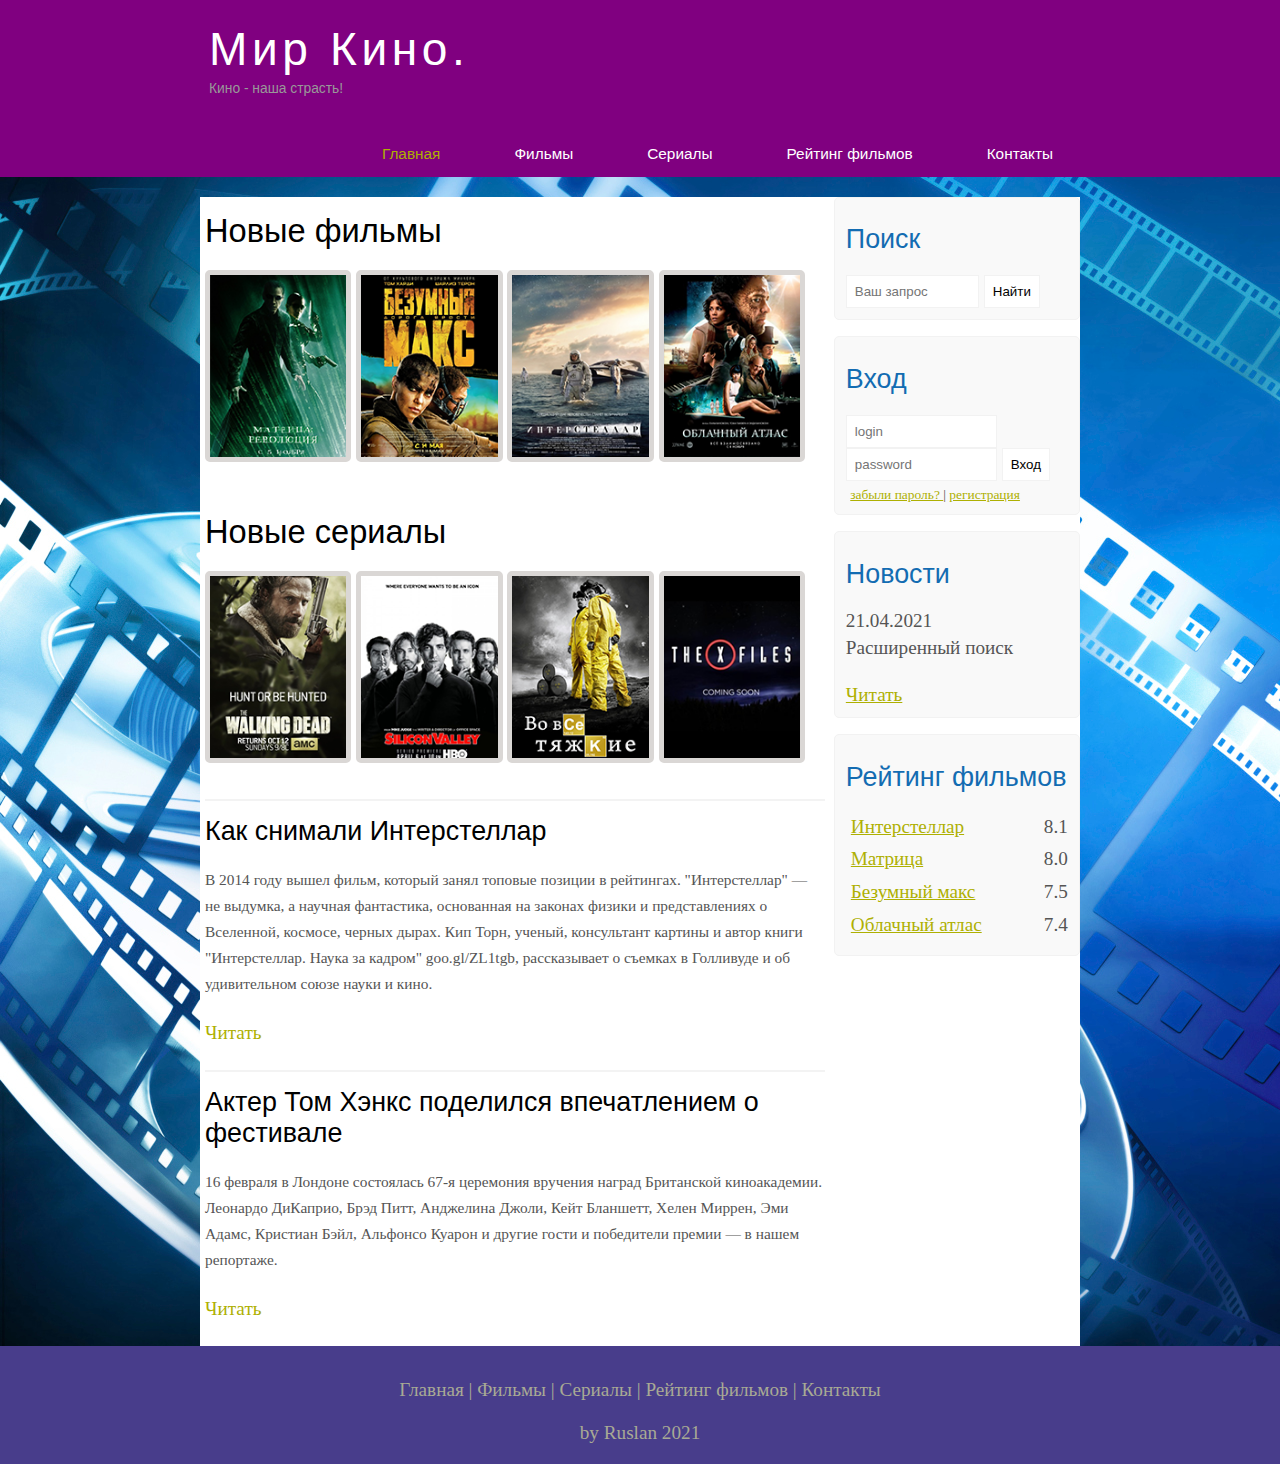
<file: index.html>
<!DOCTYPE html>
<html lang="ru" dir="ltr">
  <head>
    <meta charset="utf-8">
    <meta name="viewport" content="width=device-width, initial-scale=1">
    <title>Мир Кино.</title>
    <meta name="description" content="Мир Кино.">
    <meta name="keywords" content="html, Lesson">
    <link rel="stylesheet" href="style.css">
  </head>
  <body>
<div class="main">
  <div class="header">
    <div class="logo">
      <div class="logo_text">
        <h1><a href="index.html">Мир Кино.</a></h1>
        <h2>Кино - наша страсть!</h2>
      </div>
    </div>

<div class="menubar">
  <ul class="menu">
    <li class="selected"><a href="#"> Главная </a></li>
<li><a href="films.html"> Фильмы </a></li>
<li><a href="serial.html"> Сериалы </a></li>
<li><a href="reiting.html"> Рейтинг фильмов </a></li>
<li><a href="kontakts.html"> Контакты </a></li>
</ul>
</div>
</div>
<div class="site_content">
  <div class="sidebar_container">
    <div class="sidebar">
      <h2>Поиск</h2>
      <form method="post" action="#" id="search_form" >
        <input type="search" name="search_field" placeholder="Ваш запрос" />
        <input type="submit" class="btn" value="Найти" />
      </form>
    </div>

<div class="sidebar">
  <h2>Вход</h2>
  <form method="post" action="#" id="login" >
    <input type="text" name="login_field" placeholder="login" />
    <input type="password" name="password_field" placeholder="password" />
    <input type="submit" class="btn" value="Вход" />
    <div class="lables_passreg_text">
      <span><a href="#"> забыли пароль? </a></span> | <span><a href="#"> регистрация </a></span>
    </div>
  </form>
</div>
<div class="sidebar">
  <h2>Новости</h2>
  <span>21.04.2021</span>
  <p>Расширенный поиск</p>
  <a href="#">Читать</a>
  </div>
  <div class="sidebar">
    <h2>Рейтинг фильмов</h2>
    <ul>
      <li><a href="show.html"> Интерстеллар </a><span class="rating_sidebar">8.1</span></li>
      <li><a href="#"> Матрица </a><span class="rating_sidebar">8.0</span></li>
      <li><a href="#"> Безумный макс</a><span class="rating_sidebar">7.5</span></li>
      <li><a href="#"> Облачный атлас </a><span class="rating_sidebar">7.4</span></li>
    </ul>

  </div>
</div>
<div class="content">
  <h1>Новые фильмы</h1>
  <div class="films_block">
    <a href="#"><img src="img/matrix.png" alt=""></a>
    <a href="#"><img src="img/max.png" alt=""></a>
    <a href="#"><img src="img/inter.png" alt=""></a>
    <a href="#"><img src="img/cloud.png" alt=""></a>

  </div>
  <h1>Новые сериалы</h1>
  <div class="films_block">
    <a href="#"><img src="img/dead.png" alt=""></a>
    <a href="#"><img src="img/silicon.png" alt=""></a>
    <a href="#"><img src="img/breakingbad.png" alt=""></a>
    <a href="#"><img src="img/xfiles.png" alt=""></a>

  </div>
<div class="posts">
  <hr>
  <h2><a href="#"></a> Как снимали Интерстеллар</h2>
  <div class="posts_content">
    <p>
В 2014 году вышел фильм, который занял топовые позиции в рейтингах.
"Интерстеллар" — не выдумка, а научная фантастика,
 основанная на законах физики и представлениях о Вселенной,
  космосе, черных дырах.
  Кип Торн, ученый, консультант картины и автор книги "Интерстеллар.
  Наука за кадром" goo.gl/ZL1tgb, рассказывает о съемках в Голливуде
   и об удивительном союзе науки и кино.
    </p>
  </div>
<p><a href="#">Читать</a></p>
</div>
<div class="posts">
  <hr>
  <h2><a href="#"></a> Актер Том Хэнкс поделился впечатлением о фестивале</h2>
  <div class="posts_content">
    <p>
16 февраля в Лондоне состоялась 67-я церемония
вручения наград Британской киноакадемии.
 Леонардо ДиКаприо, Брэд Питт, Анджелина Джоли,
  Кейт Бланшетт, Хелен Миррен, Эми Адамс, Кристиан Бэйл,
   Альфонсо Куарон и другие гости и победители премии — в нашем репортаже.
  </div>
<p><a href="#">Читать</a></p>
</div>
</div>
</div>
<div class="footer">
  <p>
    <a href="#">Главная</a> |
    <a href="films.html">Фильмы</a> |
    <a href="serial.html">Сериалы</a> |
    <a href="reiting.html">Рейтинг фильмов</a> |
    <a href="kontakts.html">Контакты</a>
  </p>
  <p>by Ruslan 2021</p>
</div>
  </body>
</html>
</file>
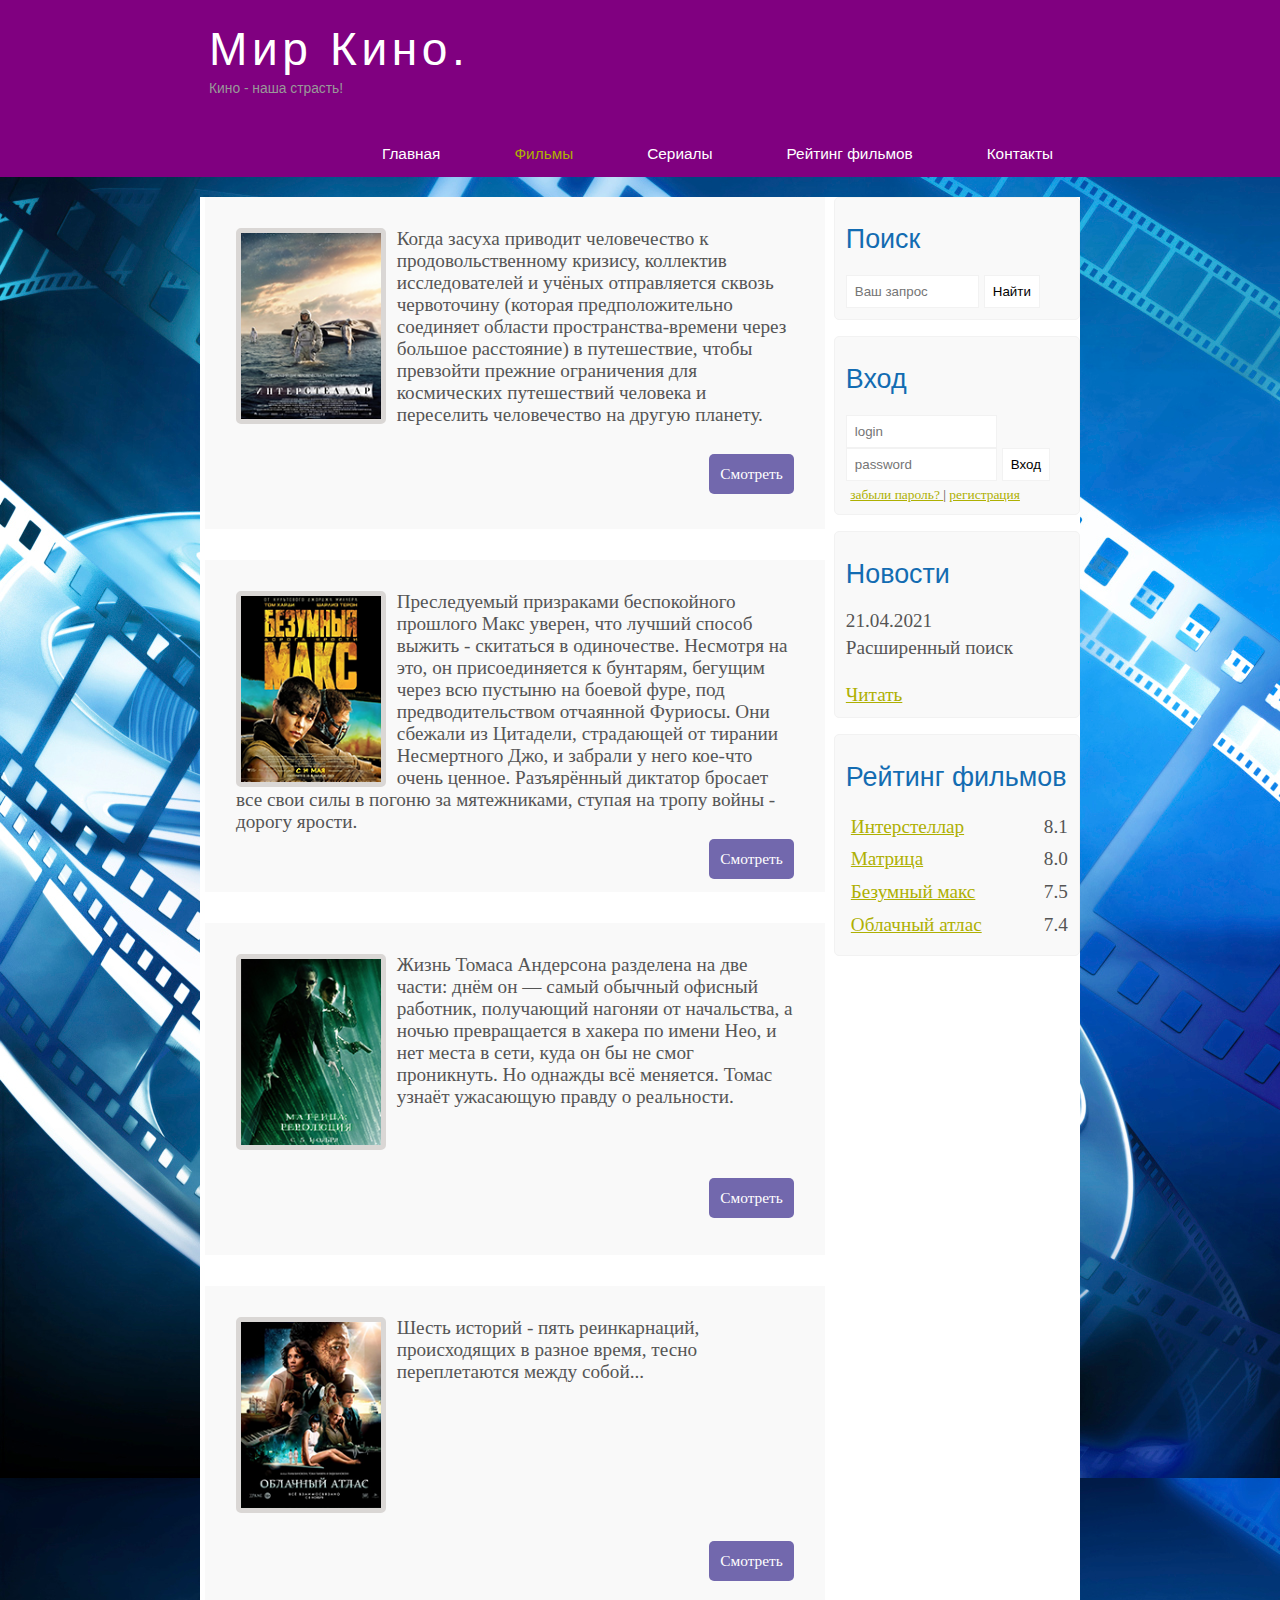
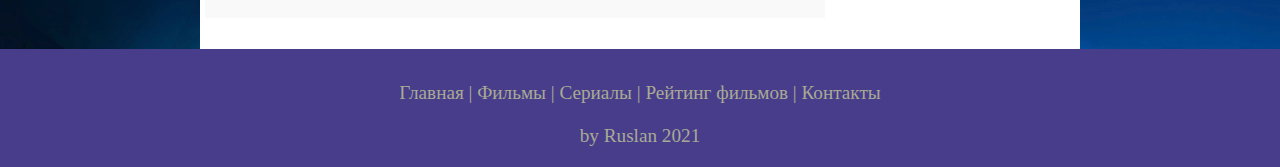
<file: films.html>
<!DOCTYPE html>
<html lang="ru" dir="ltr">
  <head>
    <meta charset="utf-8">
    <meta name="viewport" content="width=device-width, initial-scale=1">
    <title>Мир Кино.</title>
    <meta name="description" content="Мир Кино.">
    <meta name="keywords" content="html, Lesson">
    <link rel="stylesheet" href="style.css">
  </head>
<body>
<div class="main">
  <div class="header">
    <div class="logo">
      <div class="logo_text">
        <h1><a href="index.html">Мир Кино.</a></h1>
        <h2>Кино - наша страсть!</h2>
      </div>
    </div>
    <div class="menubar">
  <ul class="menu">
    <li><a href="index.html"> Главная </a></li>
    <li class="selected"><a href="films.html"> Фильмы </a></li>
    <li><a href="serial.html"> Сериалы </a></li>
    <li><a href="reiting.html"> Рейтинг фильмов </a></li>
    <li><a href="kontakts.html"> Контакты </a></li>
  </ul>
</div>
  </div>
  <div class="site_content">
<div class="sidebar_container">
<div class="sidebar">
<h2>Поиск</h2>
<form method="post" action="#" id="search_form" >
<input type="search" name="search_field" placeholder="Ваш запрос" />
<input type="submit" class="btn" value="Найти" />
</form>
</div>

<div class="sidebar">
<h2>Вход</h2>
<form method="post" action="#" id="login" >
<input type="text" name="login_field" placeholder="login" />
<input type="password" name="password_field" placeholder="password" />
<input type="submit" class="btn" value="Вход" />
<div class="lables_passreg_text">
<span><a href="#"> забыли пароль? </a></span> | <span><a href="#"> регистрация </a></span>
</div>
</form>
</div>
<div class="sidebar">
<h2>Новости</h2>
<span>21.04.2021</span>
<p> Расширенный поиск</p>
<a href="#">Читать</a>
</div>
<div class="sidebar">
<h2>Рейтинг фильмов</h2>
<ul>
<li><a href="show.html"> Интерстеллар </a><span class="rating_sidebar">8.1</span></li>
<li><a href="#"> Матрица </a><span class="rating_sidebar">8.0</span></li>
<li><a href="#"> Безумный макс</a><span class="rating_sidebar">7.5</span></li>
<li><a href="#"> Облачный атлас </a><span class="rating_sidebar">7.4</span></li>
</ul>

</div>
</div>
<div class="content">
<div class="info_film">
<img src="img/inter.png" alt="">
Когда засуха приводит человечество к продовольственному кризису,
коллектив исследователей и учёных отправляется сквозь червоточину
(которая предположительно соединяет области
пространства-времени через большое расстояние) в путешествие,
чтобы превзойти прежние ограничения для космических путешествий человека
и переселить человечество на другую планету.
<div class="button"><a href="show.html">Смотреть</a>
</div>
</div>
<div class="info_film">
<img src="img/max.png" alt="">
Преследуемый призраками беспокойного прошлого Макс уверен,
что лучший способ выжить - скитаться в одиночестве.
Несмотря на это, он присоединяется к бунтарям,
бегущим через всю пустыню на боевой фуре,
под предводительством отчаянной Фуриосы.
Они сбежали из Цитадели, страдающей от тирании Несмертного Джо,
и забрали у него кое-что очень ценное.
Разъярённый диктатор бросает все свои силы в погоню за мятежниками,
ступая на тропу войны - дорогу ярости.
<div class="button"><a href="#">Смотреть</a>
</div>
</div>
<div class="info_film">
<img src="img/matrix.png" alt="">
Жизнь Томаса Андерсона разделена на две части:
днём он — самый обычный офисный работник, получающий нагоняи от начальства,
а ночью превращается в хакера по имени Нео, и нет места в сети,
куда он бы не смог проникнуть. Но однажды всё меняется.
Томас узнаёт ужасающую правду о реальности.
<div class="button"><a href="#">Смотреть</a>
</div>
</div>
<div class="info_film">
<img src="img/cloud.png" alt="">
Шесть историй - пять реинкарнаций, происходящих в разное время,
тесно переплетаются между собой...
<div class="button"><a href="#">Смотреть</a>
</div>
</div>
</div>
</div>
<div class="footer">
<p>
<a href="index.html">Главная</a> |
<a href="films.html">Фильмы</a> |
<a href="serial.html">Сериалы</a> |
<a href="reitin.html">Рейтинг фильмов</a> |
<a href="kontakts.html">Контакты</a>
</p>
<p>by Ruslan 2021</p>
</div>
</div>
  </body>
</html>
</file>
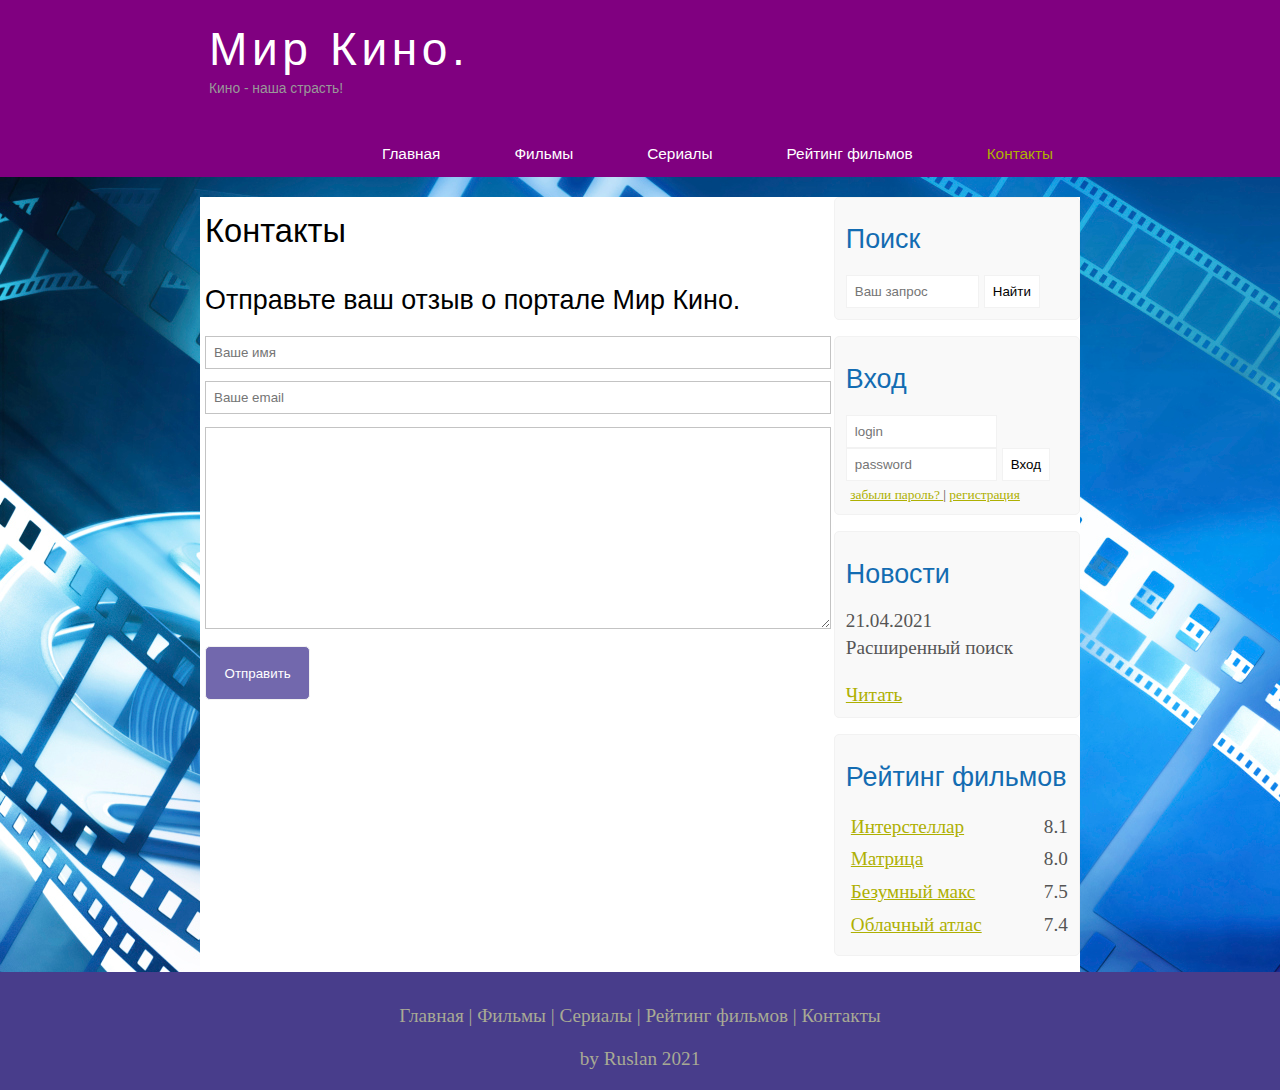
<file: kontakts.html>
<!DOCTYPE html>
<html lang="ru" dir="ltr">
  <head>
    <meta charset="utf-8">
    <meta name="viewport" content="width=device-width, initial-scale=1">
    <title>Мир Кино.</title>
    <meta name="description" content="Мир Кино.">
    <meta name="keywords" content="html, Lesson">
    <link rel="stylesheet" href="style.css">
  </head>
  <body>
<div class="main">
  <div class="header">
    <div class="logo">
      <div class="logo_text">
        <h1><a href="index.html">Мир Кино.</a></h1>
        <h2>Кино - наша страсть!</h2>
      </div>
    </div>

<div class="menubar">
  <ul class="menu">
    <li><a href="index.html"> Главная </a></li>
<li><a href="films.html"> Фильмы </a></li>
<li><a href="serial.html"> Сериалы </a></li>
<li><a href="reiting.html"> Рейтинг фильмов </a></li>
<li  class="selected"><a href="kontakts.html"> Контакты </a></li>
</ul>
</div>
</div>
<div class="site_content">
  <div class="sidebar_container">
    <div class="sidebar">
      <h2>Поиск</h2>
      <form method="post" action="#" id="search_form" >
        <input type="search" name="search_field" placeholder="Ваш запрос" />
        <input type="submit" class="btn" value="Найти" />
      </form>
    </div>

<div class="sidebar">
  <h2>Вход</h2>
  <form method="post" action="#" id="login" >
    <input type="text" name="login_field" placeholder="login" />
    <input type="password" name="password_field" placeholder="password" />
    <input type="submit" class="btn" value="Вход" />
    <div class="lables_passreg_text">
      <span><a href="#"> забыли пароль? </a></span> | <span><a href="#"> регистрация </a></span>
    </div>
  </form>
</div>
<div class="sidebar">
  <h2>Новости</h2>
  <span>21.04.2021</span>
  <p> Расширенный поиск</p>
  <a href="#">Читать</a>
  </div>
  <div class="sidebar">
    <h2>Рейтинг фильмов</h2>
    <ul>
      <li><a href="show.html"> Интерстеллар </a><span class="rating_sidebar">8.1</span></li>
      <li><a href="#"> Матрица </a><span class="rating_sidebar">8.0</span></li>
      <li><a href="#"> Безумный макс</a><span class="rating_sidebar">7.5</span></li>
      <li><a href="#"> Облачный атлас </a><span class="rating_sidebar">7.4</span></li>
    </ul>

  </div>
</div>
<div class="content">



  <h1> Контакты</h1>

<h2>Отправьте ваш отзыв о портале Мир Кино.</h2>

<div class="send">
  <form  action="#" method="post" id="review">
    <input type="text" name="review_name" placeholder="Ваше имя">
    <input type="text" name="review_name" placeholder="Ваше email">
    <textarea name="review_text"></textarea>
    <input type="submit" class="btn" value="Отправить">

  </form>

</div>
</div>
</div>
<div class="footer">
  <p>
    <a href="index.html">Главная</a> |
    <a href="films.html">Фильмы</a> |
    <a href="serial.html">Сериалы</a> |
    <a href="reiting.html">Рейтинг фильмов</a> |
    <a href="kontakts.html">Контакты</a>
  </p>
  <p>by Ruslan 2021</p>
</div>
  </body>
</html>
</file>
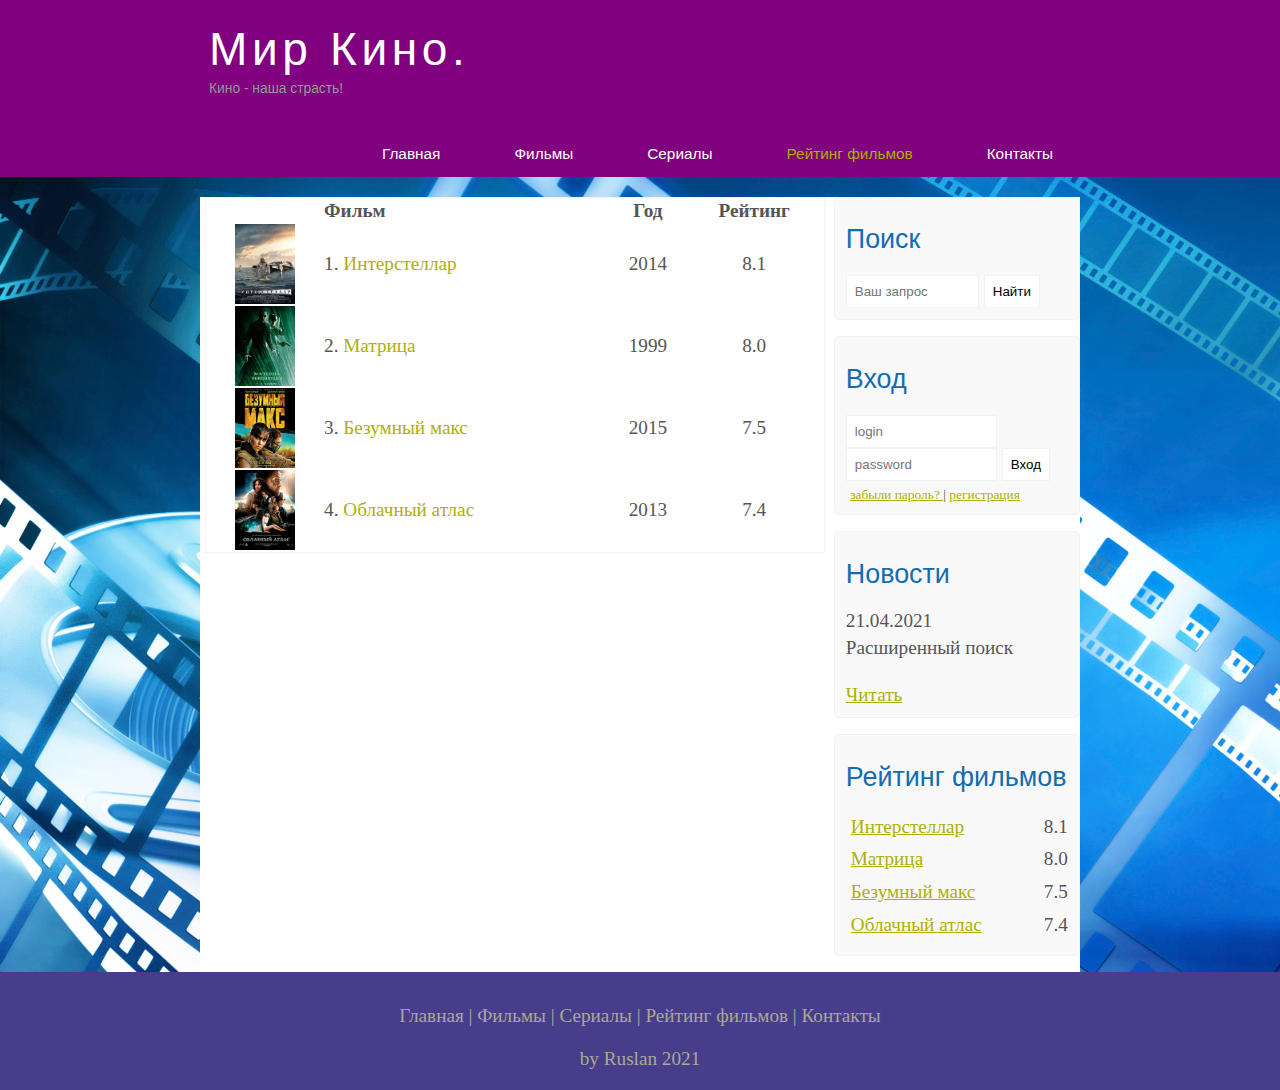
<file: reiting.html>
<!DOCTYPE html>
<html lang="ru" dir="ltr">
  <head>
    <meta charset="utf-8">
    <meta name="viewport" content="width=device-width, initial-scale=1">
    <title>Мир Кино.</title>
    <meta name="description" content="Мир Кино.">
    <meta name="keywords" content="html, Lesson">
    <link rel="stylesheet" href="style.css">
  </head>
  <body>
<div class="main">
  <div class="header">
    <div class="logo">
      <div class="logo_text">
        <h1><a href="index.html">Мир Кино.</a></h1>
        <h2>Кино - наша страсть!</h2>
      </div>
    </div>

<div class="menubar">
  <ul class="menu">
    <li><a href="index.html"> Главная </a></li>
<li><a href="films.html"> Фильмы </a></li>
<li><a href="serial.html"> Сериалы </a></li>
<li class="selected"><a href="reiting.html"> Рейтинг фильмов </a></li>
<li><a href="kontakts.html"> Контакты </a></li>
</ul>
</div>
</div>
<div class="site_content">
  <div class="sidebar_container">
    <div class="sidebar">
      <h2>Поиск</h2>
      <form method="post" action="#" id="search_form" >
        <input type="search" name="search_field" placeholder="Ваш запрос" />
        <input type="submit" class="btn" value="Найти" />
      </form>
    </div>

<div class="sidebar">
  <h2>Вход</h2>
  <form method="post" action="#" id="login" >
    <input type="text" name="login_field" placeholder="login" />
    <input type="password" name="password_field" placeholder="password" />
    <input type="submit" class="btn" value="Вход" />
    <div class="lables_passreg_text">
      <span><a href="#"> забыли пароль? </a></span> | <span><a href="#"> регистрация </a></span>
    </div>
  </form>
</div>
<div class="sidebar">
  <h2>Новости</h2>
  <span>21.04.2021</span>
  <p> Расширенный поиск</p>
  <a href="#">Читать</a>
  </div>
  <div class="sidebar">
    <h2>Рейтинг фильмов</h2>
    <ul>
      <li><a href="show.html"> Интерстеллар </a><span class="rating_sidebar">8.1</span></li>
      <li><a href="#"> Матрица </a><span class="rating_sidebar">8.0</span></li>
      <li><a href="#"> Безумный макс</a><span class="rating_sidebar">7.5</span></li>
      <li><a href="#"> Облачный атлас </a><span class="rating_sidebar">7.4</span></li>
    </ul>

  </div>
</div>
<div class="content">

<table>
  <tr>
<th></th>
<th>Фильм</th>
<th class="center" >Год</th>
<th class="center" >Рейтинг</th>
  </tr>
  <tr>
    <td class="center"> <img   src="img/inter.png" > </td>
    <td>1. <a href="show.html">Интерстеллар</a>  </td>
    <td class="center" >2014</td>
    <td class="center" class="rating" >8.1</td>
  </tr>
  <tr>
    <td class="center"> <img   src="img/matrix.png" > </td>
    <td>2. <a href="#">Матрица</a>   </td>
    <td class="center" >1999</td>
    <td class="center" class="rating" >8.0</td>
  </tr>
  <tr>
    <td class="center"> <img   src="img/max.png" > </td>
    <td>3. <a href="#"> Безумный макс</a>  </td>
    <td class="center" >2015</td>
    <td class="center" class="rating" >7.5</td>
  </tr>
  <tr>
    <td class="center"> <img   src="img/cloud.png" > </td>
    <td>4. <a href="#">Облачный атлас</a>   </td>
    <td class="center" >2013</td>
    <td class="center" class="rating" >7.4</td>
  </tr>

</table>


</div>
</div>
<div class="footer">
  <p>
    <a href="index.html">Главная</a> |
    <a href="films.html">Фильмы</a> |
    <a href="serial.html">Сериалы</a> |
    <a href="reiting.html">Рейтинг фильмов</a> |
    <a href="kontakts.html">Контакты</a>
  </p>
  <p>by Ruslan 2021</p>
</div>
  </body>
</html>
</file>
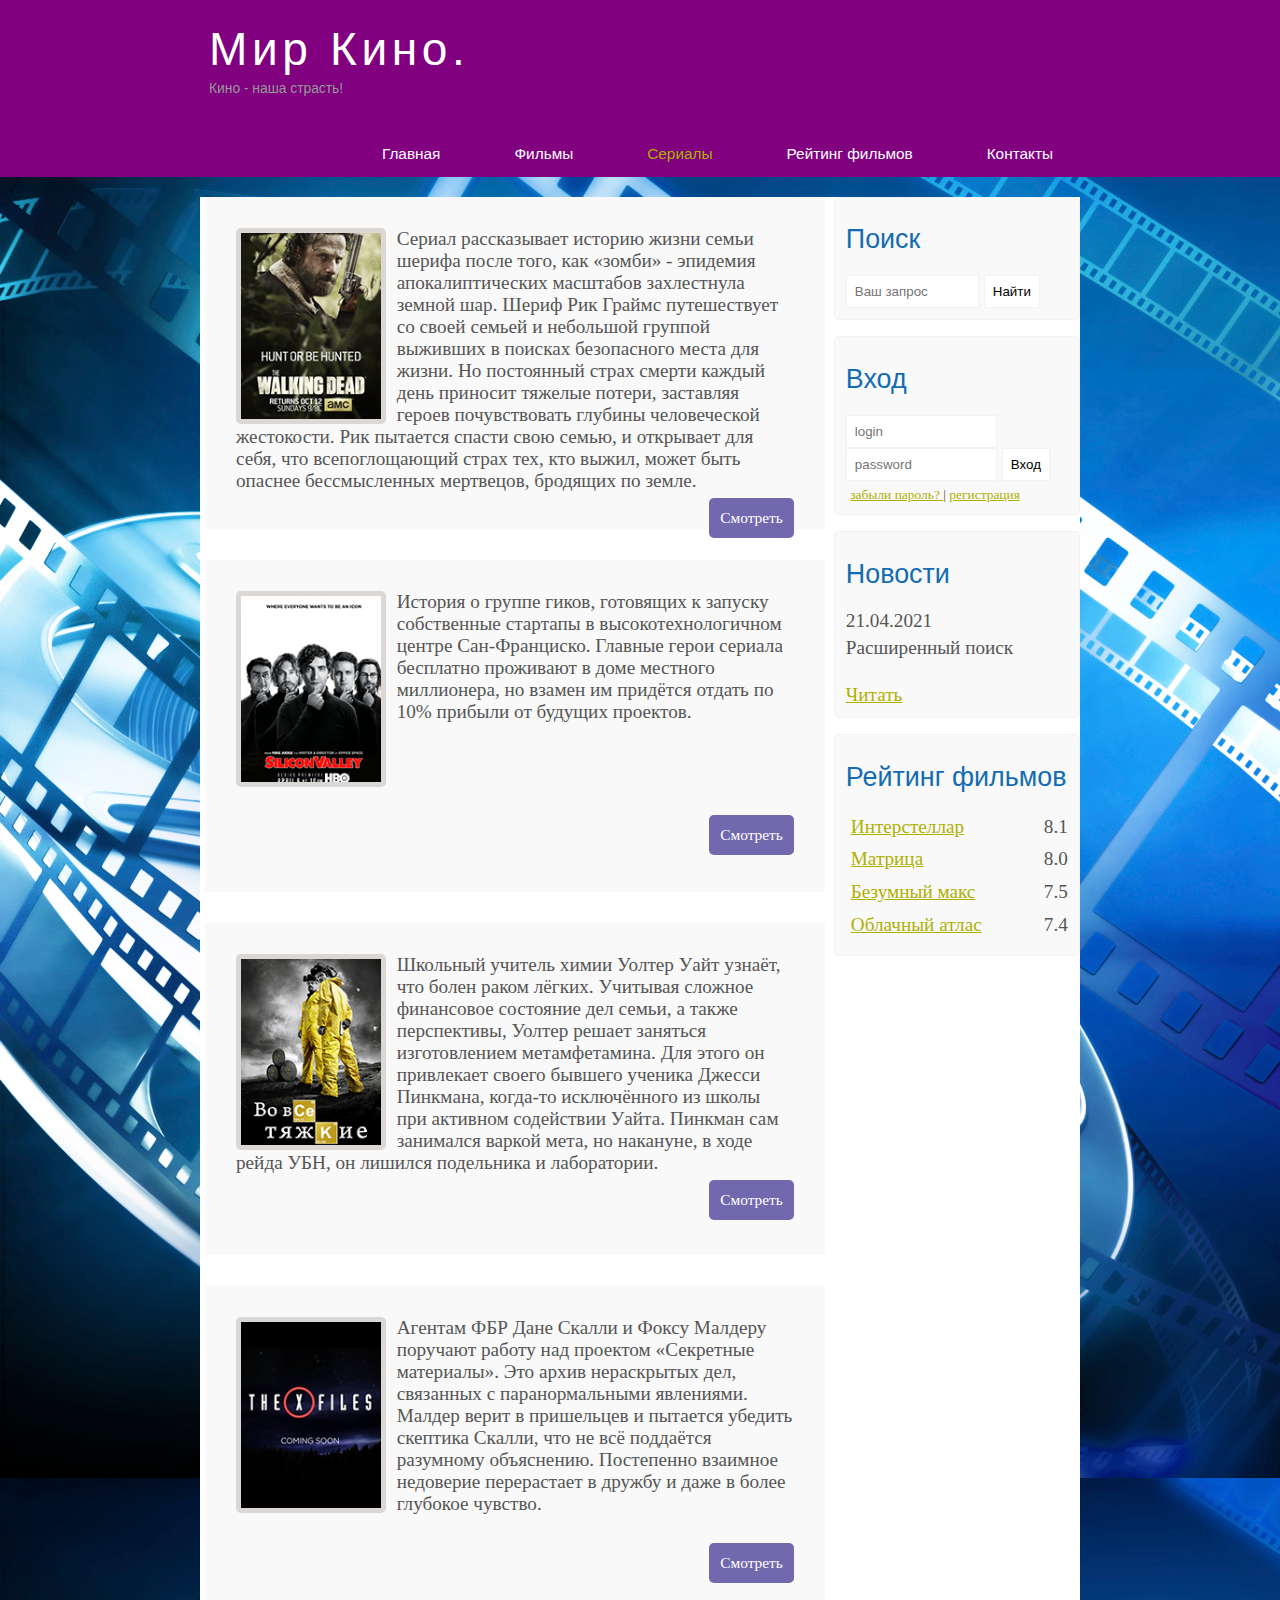
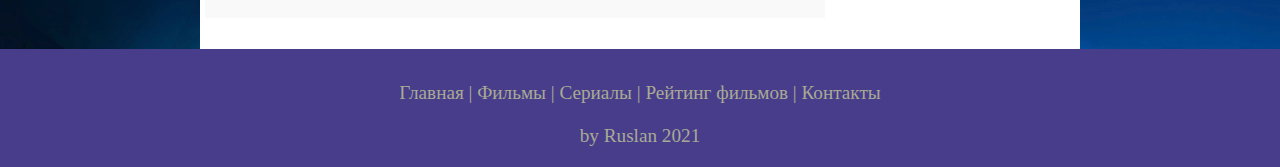
<file: serial.html>
<!DOCTYPE html>
<html lang="ru" dir="ltr">
  <head>
    <meta charset="utf-8">
    <meta name="viewport" content="width=device-width, initial-scale=1">
    <title>Мир Кино.</title>
    <meta name="description" content="Мир Кино.">
    <meta name="keywords" content="html, Lesson">
    <link rel="stylesheet" href="style.css">
  </head>
<body>
<div class="main">
  <div class="header">
    <div class="logo">
      <div class="logo_text">
        <h1><a href="index.html">Мир Кино.</a></h1>
        <h2>Кино - наша страсть!</h2>
      </div>
    </div>
    <div class="menubar">
  <ul class="menu">
    <li><a href="index.html"> Главная </a></li>
    <li><a href="films.html"> Фильмы </a></li>
    <li class="selected"><a href="serial.html"> Сериалы </a></li>
    <li><a href="reiting.html"> Рейтинг фильмов </a></li>
    <li><a href="kontakts.html"> Контакты </a></li>
  </ul>
</div>
  </div>
  <div class="site_content">
<div class="sidebar_container">
<div class="sidebar">
<h2>Поиск</h2>
<form method="post" action="#" id="search_form" >
<input type="search" name="search_field" placeholder="Ваш запрос" />
<input type="submit" class="btn" value="Найти" />
</form>
</div>

<div class="sidebar">
<h2>Вход</h2>
<form method="post" action="#" id="login" >
<input type="text" name="login_field" placeholder="login" />
<input type="password" name="password_field" placeholder="password" />
<input type="submit" class="btn" value="Вход" />
<div class="lables_passreg_text">
<span><a href="#"> забыли пароль? </a></span> | <span><a href="#"> регистрация </a></span>
</div>
</form>
</div>
<div class="sidebar">
<h2>Новости</h2>
<span>21.04.2021</span>
<p> Расширенный поиск</p>
<a href="#">Читать</a>
</div>
<div class="sidebar">
<h2>Рейтинг фильмов</h2>
<ul>
<li><a href="show.html"> Интерстеллар </a><span class="rating_sidebar">8.1</span></li>
<li><a href="#"> Матрица </a><span class="rating_sidebar">8.0</span></li>
<li><a href="#"> Безумный макс</a><span class="rating_sidebar">7.5</span></li>
<li><a href="#"> Облачный атлас </a><span class="rating_sidebar">7.4</span></li>
</ul>

</div>
</div>
<div class="content">
<div class="info_film">
<img src="img/dead.png" alt="">
Сериал рассказывает историю жизни семьи шерифа после того,
 как «зомби» - эпидемия апокалиптических масштабов захлестнула земной шар.
  Шериф Рик Граймс путешествует со своей семьей и небольшой группой выживших в поисках безопасного места для жизни.
   Но постоянный страх смерти каждый день приносит тяжелые потери,
    заставляя героев почувствовать глубины человеческой жестокости.
     Рик пытается спасти свою семью, и открывает для себя, что всепоглощающий страх тех,
      кто выжил, может быть опаснее бессмысленных мертвецов, бродящих по земле.
<div class="button"><a href="show.html">Смотреть</a>
</div>
</div>
<div class="info_film">
<img src="img/silicon.png" alt="">
История о группе гиков, готовящих к запуску собственные стартапы в высокотехнологичном центре Сан-Франциско.
Главные герои сериала бесплатно проживают в доме местного миллионера, но взамен им придётся отдать по 10% прибыли от будущих проектов.
<div class="button"><a href="#">Смотреть</a>
</div>
</div>
<div class="info_film">
<img src="img/breakingbad.png" alt="">
Школьный учитель химии Уолтер Уайт узнаёт, что болен раком лёгких.
 Учитывая сложное финансовое состояние дел семьи, а также перспективы,
  Уолтер решает заняться изготовлением метамфетамина.
  Для этого он привлекает своего бывшего ученика Джесси Пинкмана,
   когда-то исключённого из школы при активном содействии Уайта.
    Пинкман сам занимался варкой мета, но накануне,
     в ходе рейда УБН, он лишился подельника и лаборатории.
<div class="button"><a href="#">Смотреть</a>
</div>
</div>
<div class="info_film">
<img src="img/xfiles.png" alt="">
Агентам ФБР Дане Скалли и Фоксу Малдеру поручают работу над проектом «Секретные материалы».
 Это архив нераскрытых дел, связанных с паранормальными явлениями.
 Малдер верит в пришельцев и пытается убедить скептика Скалли,
 что не всё поддаётся разумному объяснению.
  Постепенно взаимное недоверие перерастает в дружбу и даже в более глубокое чувство.
<div class="button"><a href="#">Смотреть</a>
</div>
</div>
</div>
</div>
<div class="footer">
<p>
<a href="index.html">Главная</a> |
<a href="films.html">Фильмы</a> |
<a href="serial.html">Сериалы</a> |
<a href="reiting.html">Рейтинг фильмов</a> |
<a href="kontakts.html">Контакты</a>
</p>
<p>by Ruslan 2021</p>
</div>
</div>
  </body>
</html>
</file>
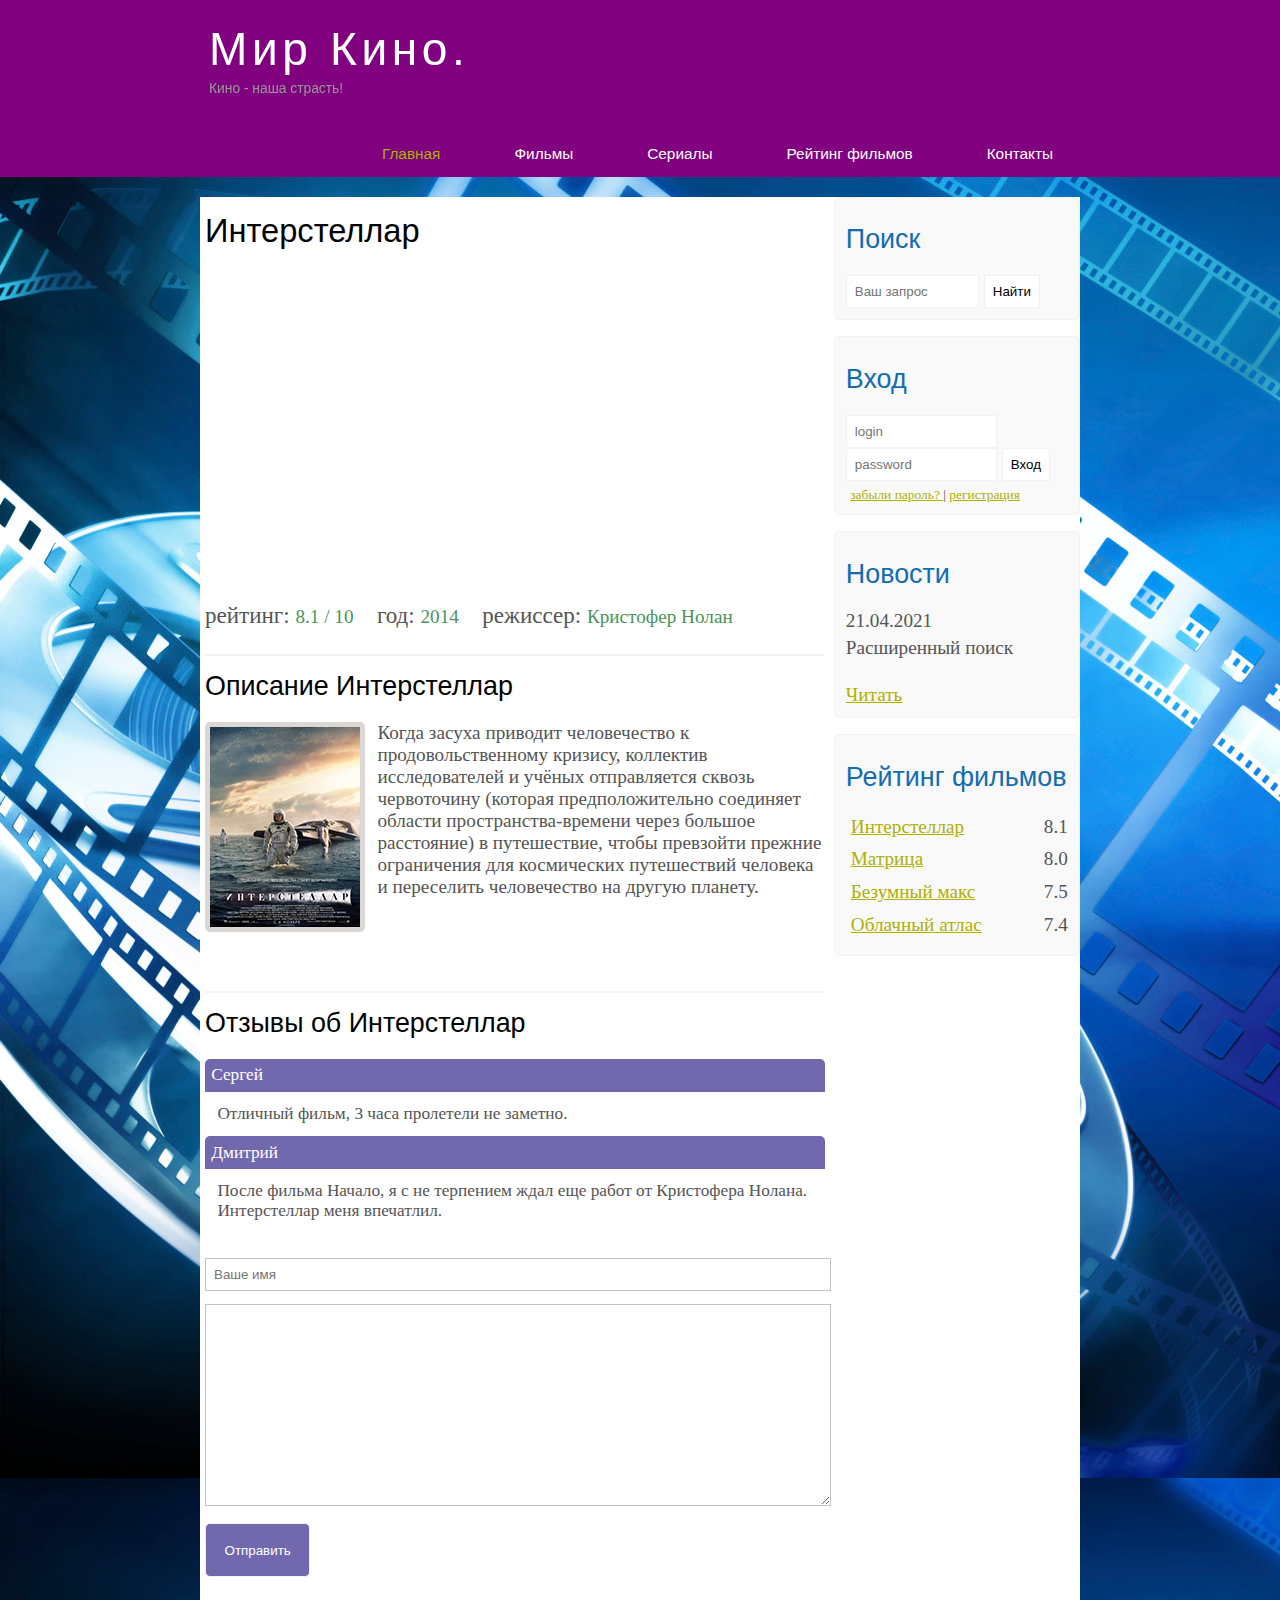
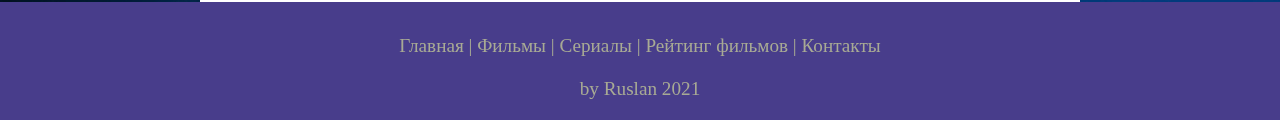
<file: show.html>
<!DOCTYPE html>
<html lang="ru" dir="ltr">
  <head>
    <meta charset="utf-8">
    <meta name="viewport" content="width=device-width, initial-scale=1">
    <title>Мир Кино.</title>
    <meta name="description" content="Мир Кино.">
    <meta name="keywords" content="html, Lesson">
    <link rel="stylesheet" href="style.css">
  </head>
  <body>
<div class="main">
  <div class="header">
    <div class="logo">
      <div class="logo_text">
        <h1><a href="index.html">Мир Кино.</a></h1>
        <h2>Кино - наша страсть!</h2>
      </div>
    </div>

<div class="menubar">
  <ul class="menu">
    <li class="selected"><a href="index.html"> Главная </a></li>
<li><a href="films.html"> Фильмы </a></li>
<li><a href="serial.html"> Сериалы </a></li>
<li><a href="reiting.html"> Рейтинг фильмов </a></li>
<li><a href="kontakts.html"> Контакты </a></li>
</ul>
</div>
</div>
<div class="site_content">
  <div class="sidebar_container">
    <div class="sidebar">
      <h2>Поиск</h2>
      <form method="post" action="#" id="search_form" >
        <input type="search" name="search_field" placeholder="Ваш запрос" />
        <input type="submit" class="btn" value="Найти" />
      </form>
    </div>

<div class="sidebar">
  <h2>Вход</h2>
  <form method="post" action="#" id="login" >
    <input type="text" name="login_field" placeholder="login" />
    <input type="password" name="password_field" placeholder="password" />
    <input type="submit" class="btn" value="Вход" />
    <div class="lables_passreg_text">
      <span><a href="#"> забыли пароль? </a></span> | <span><a href="#"> регистрация </a></span>
    </div>
  </form>
</div>
<div class="sidebar">
  <h2>Новости</h2>
  <span>21.04.2021</span>
  <p> Расширенный поиск</p>
  <a href="#">Читать</a>
  </div>
  <div class="sidebar">
    <h2>Рейтинг фильмов</h2>
    <ul>
      <li><a href="#"> Интерстеллар </a><span class="rating_sidebar">8.1</span></li>
      <li><a href="#"> Матрица </a><span class="rating_sidebar">8.0</span></li>
      <li><a href="#"> Безумный макс</a><span class="rating_sidebar">7.5</span></li>
      <li><a href="#"> Облачный атлас </a><span class="rating_sidebar">7.4</span></li>
    </ul>

  </div>
</div>
<div class="content">
  <h1>Интерстеллар</h1>
  <iframe width="560" height="315" src="https://www.youtube.com/embed/zSWdZVtXT7E" title="YouTube video player" frameborder="0" allow="accelerometer; autoplay; clipboard-write; encrypted-media; gyroscope; picture-in-picture" allowfullscreen></iframe>
<div class="info_film_page">
  <span class="label">рейтинг: </span> <span class="value">8.1 / 10</span>
  <span class="label">год: </span> <span class="value">2014</span>
  <span class="label">режиссер: </span> <span class="value">Кристофер Нолан</span>
</div>
  <hr>

  <h2> Описание Интерстеллар</h2>
  <div class="description_film">
    <img src="img/inter.png" alt="">
Когда засуха приводит человечество к продовольственному кризису,
коллектив исследователей и учёных отправляется сквозь червоточину
 (которая предположительно соединяет области
  пространства-времени через большое расстояние) в путешествие,
  чтобы превзойти прежние ограничения для космических путешествий человека
  и переселить человечество на другую планету.
  </div>
  <hr>
<h2>Отзывы об Интерстеллар</h2>
<div class="reviews">
  <div class="review_name">
Сергей
  </div>
  <div class="review_text">
Отличный фильм, 3 часа пролетели не заметно.
  </div>
  <div class="review_name">
  Дмитрий
  </div>
  <div class="review_text">
  После фильма Начало, я с не терпением ждал еще работ от Кристофера Нолана.
   Интерстеллар меня впечатлил.
</div>
</div>
<div class="send">
  <form  action="#" method="post" id="review">
    <input type="text" name="review_name" placeholder="Ваше имя">
    <textarea name="review_text"></textarea>
    <input type="submit" class="btn" value="Отправить">

  </form>

</div>
</div>
</div>
<div class="footer">
  <p>
    <a href="index.html">Главная</a> |
    <a href="films.html">Фильмы</a> |
    <a href="serial.html">Сериалы</a> |
    <a href="reiting.html">Рейтинг фильмов</a> |
    <a href="kontakts.html">Контакты</a>
  </p>
  <p>by Ruslan 2021</p>
</div>
  </body>
</html>
</file>
<file: style.css>
*{
  margin: 0;
  padding: 0;
}
body {
  font-size: 1.2em;
  background-color: #fff;
  color: #555;
background-image: url(img/festival.jpg);
}

p {
  padding: 0 0 20px 0;
  line-height: 1.7em;
}
input[type="text"], input[type="password"], input[type="search"] {
  color: #5d5d5d;
  width: 60%;
  padding: 8px;
}
input, textarea {
  outline: none;
  border: none;
  border: solid 1px #f2f2f2;
}
h1, h2 {
  font: normal 170% "century gothic", arial;
  margin: 0 0 15px 0;
  padding: 15px 0 5px 0;
  color:#000;
}
h2{
  font-size:  140%;
}
a, a:hover {
  outline: none;
  text-decoration: underline;
  color: #aeb002;
}
ul {
  margin: 2px 0 22px 17px;
}
ul li {
  margin: 0 0 6px 0;
  padding: 0 0 4px 5px;
  line-height: 1.5em;
}
hr {
  border: solid 1px #f3f3f3;
}
.header{
  background-color: purple;
  height: 177px;
  font-size: 0.8em;
  margin-left: 0px;
  margin-right: 0px;
  min-width: 900px;
}
.main, .logo, .menubar, .site_content, .footer {
  margin-left: auto;
  margin-right: auto;
}
.logo{
  width: 880px;
  padding-bottom: 40px;
}
.logo h1, .logo h2 {
  font: normal 300% "century gothic", arial, sans-serif;
  margin: 0 0 0 9px;
}
.logo_text h1, .logo_text h1 a, .logo_text h1 a:hover {
  padding: 22px 0 0 0;
  color: #fff;
  letter-spacing: 0.1em;
  text-decoration: none;
}
.logo_text h2 {
  font-size:  0.9em;
  padding: 4px 0 0 0;
  color: #999;
}
.menubar{
  width: 900px;
  height: 46px;
}
ul.menu {
  float: right;
}
ul.menu li{
  float: left;
  padding: 0 0 0 9px;
  list-style: none;
  margin: 1px 2px 0 0;
}
ul.menu li a {
  font: normal 100% "trebuchet ms", sans-serif;
  display: block;
  height: 20px;
  padding: 6px 35px 5px 28px;
  color: #fff;
  text-decoration: none;
}
ul.menu li.selected a {
  color: #aeb002;
}
ul.menu li a:hover {
  color: #e4ec04;
}
.site_content{
  width: 880px;
  overflow: hidden;
  margin: 20px auto 0 auto;
  background-color: white;
}
.sidebar_container{
  float: right;
  width: 224px;
}
.sidebar{
  float: right;
  width: 222px;
  padding: 5%;
  margin: 0 0 16px 0;
  border: solid 1px #f2f2f2;
  border-radius: 5px;
  background-color: #f9f9f9;
}
.btn{
  padding: 8px;
  background-color: white;
  cursor:pointer;
}
.sidebar h2 {
  color: #136cb2;
}
.lables_passreg_text{
  font-size: 0.7em;
  margin-top: 3%;
  margin-left: 2%;
}
.sidebar ul {
  margin: 0;
}
.sidebar ul li {
  list-style-type: none;
  margin: 0 0 0 0;
}
.sidebar .rating_sidebar {
  float: right;
}
.content{
  text-align: left;
  width: 620px;
  padding: 0 0 0 5px;
  float: left;
}
.content a {
  text-decoration: none;
}
.films_block{
  margin-bottom: 5%;
}
.films_block img{
  border-radius: 5px;
  border: solid 5px #dad7d5;
  width: 22%;
}
.posts .posts_content{
  font-size: 0.8em;
}
.info_film_page{
  margin-top: 2%;
  margin-bottom: 4%;
}
.info_film_page .label{
  font-size: 1.2em;
}
.info_film_page .value{
  font-size: 1em;
  color: #49945a;
  margin-right: 3%;
}
.description_film{
  margin-bottom: 15%
}
.description_film img {
  float: left;
  margin-right: 2%;
  border-radius: 5px;
  border: solid 5px #dad7d5;
}
.reviews{
  margin-bottom: 4%;
  font-size: 0.9em;
}
.reviews .review_name{
  background-color: #7268ad;
  color: white;
  padding: 1%;
  border-top-left-radius: 5px;
  border-top-right-radius: 5px;
}
.reviews .review_text{
  padding-top: 2%;
  padding-bottom: 2%;
  padding-left: 2%;
}
.send{
  margin-bottom: 4%;
}
.send input[type="text"], textarea {
  border: solid 1px #c3c3c3;
  margin-bottom: 2%
}
.send input[type="text"] {
  width: 98%;
}
.send textarea{
  width: 624px;
  height: 200px;
}
.send input[type="submit"] {
  background-color: #7268ad;
  padding: 3%;
  color:white;
  border-radius: 5px;
}
.info_film{
  margin-bottom: 5%;
  background-color: #f9f9f9;
  padding: 5%;
  height: 270px;
}
.info_film img {
  float: left;
  margin-right: 2%;
  border-radius: 5px;
  border: solid 5px #dad7d5;
  width: 25%;
}
.button{
  background-color: #7268ad;
  padding: 2%;
  color: white;
  border-radius: 5px;
  float: right;
  margin-top: 5%;
  clear: both;
  font-size: 0.8em;
}
.button a{
  color: white;
}
table{
  width: 100%;
  border: solid 1px #f4f4f4;
}
td {
  padding: 2%
  border: solid 1px #f4f4f4;
}
td img {
  width: 60px;
  vertical-align: middle;
}
.center {
  text-align: center;
}
.rating {
  font-weight: bold;
}
td a:hover {
  color: black;
}

.footer{
  width: 100%;
  height: 100%;
  padding: 28px 0 5px 0;
  text-align: center;
  background-color: darkslateblue;
  color: #a8aa94;
  margin-left: 0px;
  margin-right: 0px;
  min-width: 900px;
}
.footer a {
  color: #a8aa94;
  text-decoration: none;
}
.footer a:hover{
  color: #fff;
  text-decoration: none;
}
.footer p {
  padding: 0 0 10px 0;
}
/* CSS Mobile */

@media only screen
and (min-device-width : 320px)
and (max-device-width : 568px) {
  .header{
    background-color: #257965;
    min-width: 100%;
    height: 20%;
    text-align: center;
  }
  .logo {
    width: 100%;
    }
    .site_content{
      width: 100%;
    }
    .menubar {
      width: 100%;
      height: 100%;
    }
    .content {
      width: 100%;
      text-align: center;
    }
    .site_content {
      width: 100%;
      text-align: center;
    }
    .sidebar_container {
      display: none;
    }
    .footer {
      display: none;
    }
    ul.menu {
      float: none;
    }
    ul.menu li {
      margin: 0;
      padding: 0;
      float: none;
    }
    .logo h1 {
      font: normal 235% 'century gothic', sans-serif;
    }
    .logo h2 {
      font: normal 100% 'century gothic', sans-serif;
      color: white;
    }
    .content h1, h2 {
        font: normal 110% 'century gothic', arial;
    }
    .films_block img {
      width: 43%
    }
.posts_content p{
  line-height: 1.5em;
  padding: 3%;
  text-align: center;
}
.posts p {
  font-size: 120%;
}
/*Films page*/
.info_film {
  float: none;
  height: 100%;
}
.info_film img {
  width: 100%;
  margin-bottom: 5%;
}
.button {
  float: none;
}
/*Raiting*/
table {
  display: block;
}
th{
  font-size: 75%;
}
td {
  padding: 0;
  margin: 0;
  font-size: 95%;
  text-align: left;
}
 /*Show page*/
 iframe {
   width: 88%;
   height: 100%;
 }
 .description_film {
   width: 90%;
   text-align: left;
   margin-left: 2%;
 }
 .description_film img {
   float: none;
   width: 73%;
   display: block;
   margin: 0;
   padding: 0;
   margin-left: 11%;
   margin-bottom: 7%;
 }
 .reviews {
   text-align: left;
   width: 96%;
 }
 .send input[type="text"] {
   width: 80%;
 }
 .send textarea {
   width: 85%;
 }

}
</file>
